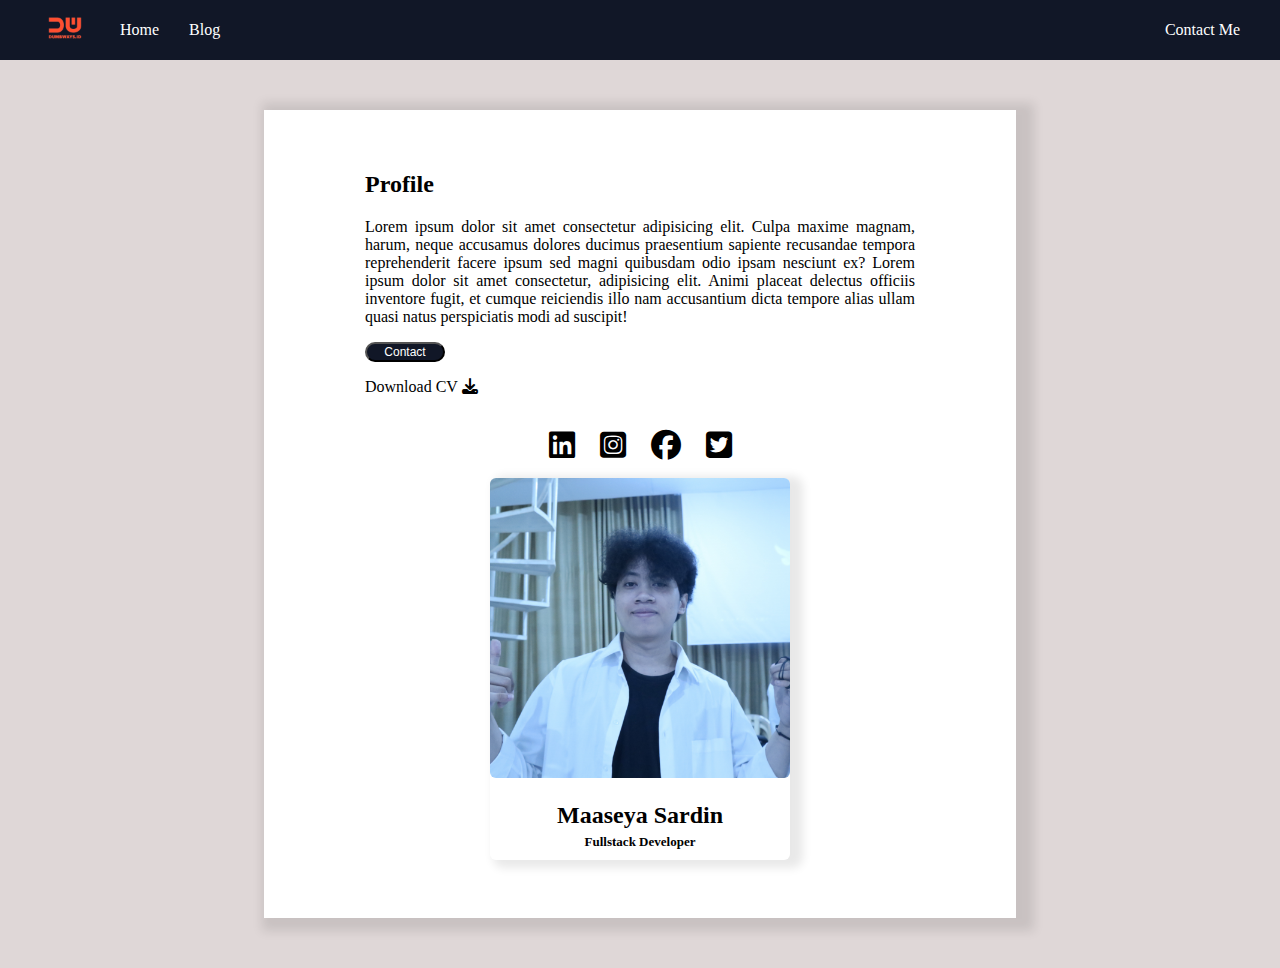
<file: index.html>
<!DOCTYPE html>
<html lang="en">
  <head>
    <title>Home</title>
    <link
      href="https://cdnjs.cloudflare.com/ajax/libs/font-awesome/6.5.1/css/all.min.css"
      rel="stylesheet"
    />
    <link rel="stylesheet" href="assets/css/index.css" />
    <link rel="stylesheet" href="assets/css/nav.css" />
  </head>
  <body>
    <nav>
      <ul>
        <li><img src="assets/icons/dumbways.png" alt="dumbways photo" /></li>
        <li><a href="index.html">Home</a></li>
        <li><a href="blog.html">Blog</a></li>
        <li><a href="contact.html">Contact Me</a></li>
      </ul>
    </nav>
    <div class="container">
      <h2>Profile</h2>
      <p>
        Lorem ipsum dolor sit amet consectetur adipisicing elit. Culpa maxime
        magnam, harum, neque accusamus dolores ducimus praesentium sapiente
        recusandae tempora reprehenderit facere ipsum sed magni quibusdam odio
        ipsam nesciunt ex? Lorem ipsum dolor sit amet consectetur, adipisicing
        elit. Animi placeat delectus officiis inventore fugit, et cumque
        reiciendis illo nam accusantium dicta tempore alias ullam quasi natus
        perspiciatis modi ad suscipit!
      </p>
      <button>Contact</button>
      <p>Download CV <i class="fa-solid fa-download"></i></p>
      <br />
      <div class="social-media">
        <i class="fa-brands fa-linkedin soc"></i>
        <i class="fa-brands fa-square-instagram soc"></i>
        <i class="fa-brands fa-facebook soc"></i>
        <i class="fa-brands fa-square-twitter soc"></i>
      </div>
      <br />
      <div class="card-img">
        <img
          src="assets/img/Foto.jpg"
          alt="Maaseya Sardin Picture"
          class="img"
        />
        <h2>Maaseya Sardin</h2>
        <h4>Fullstack Developer</h4>
      </div>
    </div>
  </body>
</html>
</file>
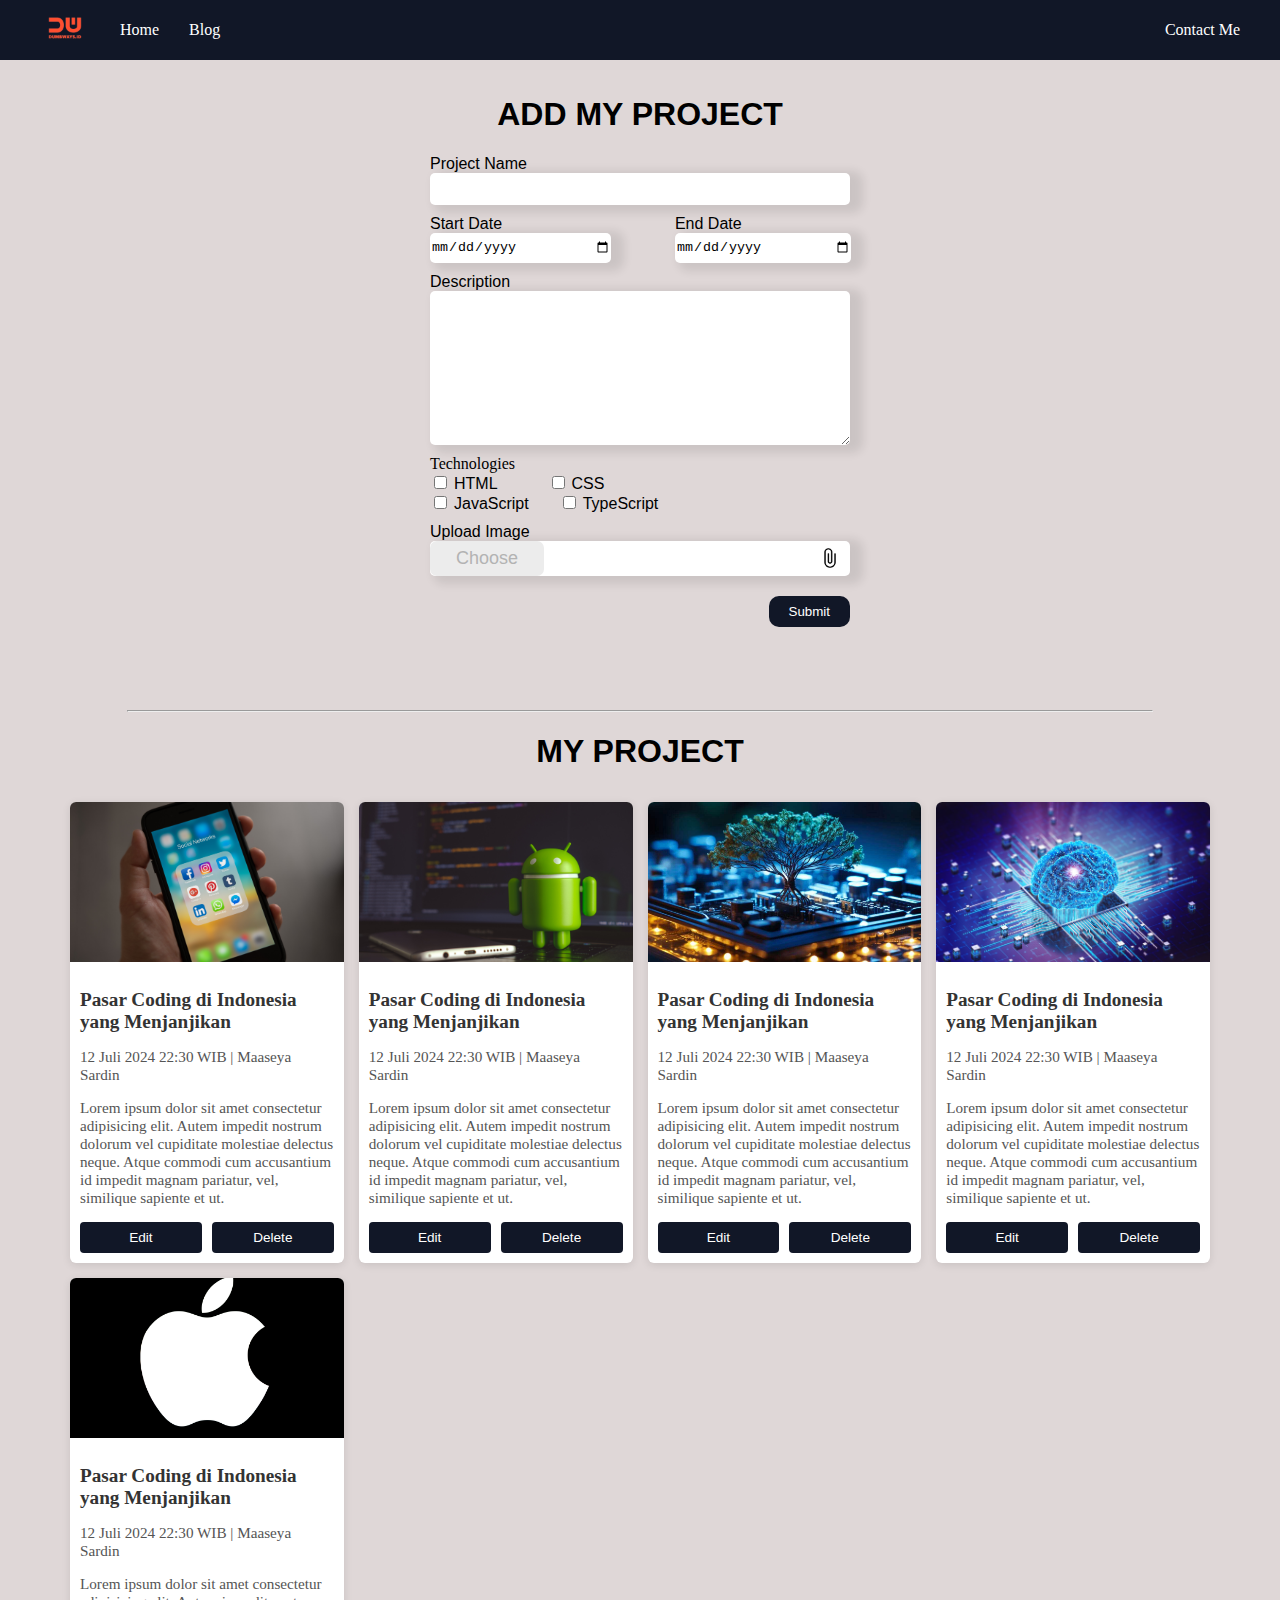
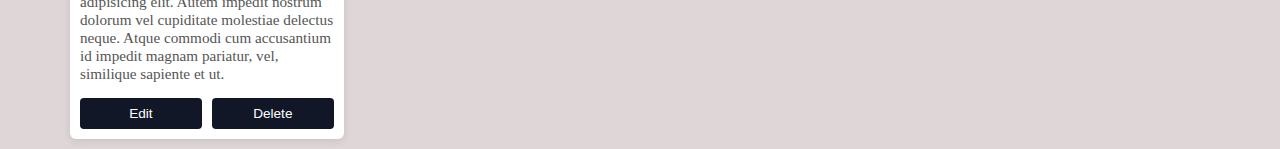
<file: blog.html>
<!DOCTYPE html>
<html lang="en">
  <head>
    <meta charset="UTF-8" />
    <meta name="viewport" content="width=device-width, initial-scale=1.0" />
    <title>My Project</title>
    <link rel="stylesheet" href="assets/css/nav.css" />
    <link rel="stylesheet" href="assets/css/blog.css" />
  </head>
  <body>
    <nav>
      <ul>
        <li><img src="assets/icons/dumbways.png" alt="dumbways photo" /></li>
        <li><a href="index.html">Home</a></li>
        <li><a href="blog.html">Blog</a></li>
        <li><a href="contact.html">Contact Me</a></li>
      </ul>
    </nav>

    <main>
      <section class="container">
        <form onsubmit="addBlog(event)" class="form-container">
          <h1>ADD MY PROJECT</h1>

          <div class="form-field">
            <label for="input-blog-title">Project Name</label>
            <input
              id="input-blog-title"
              name="input-blog-title"
              type="text"
              class="form-input"
              required
            />
          </div>

          <div class="form-field">
            <div class="date">
              <div>
                <label for="input-start-date">Start Date</label>
                <input
                  id="input-start-date"
                  type="date"
                  class="form-input"
                  required
                />
              </div>
              <div>
                <label for="input-end-date">End Date</label>
                <input
                  id="input-end-date"
                  type="date"
                  class="form-input"
                  required
                />
              </div>
            </div>
          </div>

          <div class="form-field">
            <label for="input-blog-description">Description</label>
            <textarea
              id="input-blog-description"
              name="input-blog-description"
              rows="10"
              required
            ></textarea>
          </div>

          <div class="form-field">
            <p>Technologies</p>
            <div class="form-tech-one">
              <div>
                <input type="checkbox" id="html" value="html" />
                <label for="html">HTML</label>
              </div>
              <div>
                <input type="checkbox" id="css" value="css" />
                <label for="css">CSS</label>
              </div>
            </div>
            <div class="form-tech-two">
              <div>
                <input type="checkbox" id="js" value="js" />
                <label for="js">JavaScript</label>
              </div>
              <div>
                <input type="checkbox" id="TypeScript" value="TypeScript" />
                <label for="TypeScript">TypeScript</label>
              </div>
            </div>
          </div>

          <div class="form-field">
            <label for="input-blog-image">Upload Image</label>
            <div class="input-image">
              <label for="input-blog-image">
                <p>Choose</p>
                <img src="assets/icons/attach.png" alt="Choose file" />
              </label>
              <input
                id="input-blog-image"
                name="input-blog-image"
                class="form-input"
                type="file"
                hidden
              />
            </div>
          </div>

          <div class="button-group">
            <button type="submit">Submit</button>
          </div>
        </form>
      </section>

      <hr />
      <h1
        style="
          text-align: center;
          font-family: 'Gill Sans', 'Gill Sans MT', Calibri, 'Trebuchet MS',
            sans-serif;
        "
      >
        MY PROJECT
      </h1>
      <section class="blog-container">
        <div class="blog-list">
          <div class="blog-list-item">
            <div class="blog-image">
              <img src="assets/img/1.jpg" alt="Foto-saya" />
            </div>
            <div class="blog-content">
              <h1>
                <a href="">Pasar Coding di Indonesia yang Menjanjikan</a>
              </h1>
              <div class="detail-blog-content">
                <p>12 Juli 2024 22:30 WIB | Maaseya Sardin</p>
              </div>
              <p>
                Lorem ipsum dolor sit amet consectetur adipisicing elit. Autem
                impedit nostrum dolorum vel cupiditate molestiae delectus neque.
                Atque commodi cum accusantium id impedit magnam pariatur, vel,
                similique sapiente et ut.
              </p>
              <div class="btn-group">
                <button>Edit</button>
                <button>Delete</button>
              </div>
            </div>
          </div>
        </div>

        <div class="blog-list">
          <div class="blog-list-item">
            <div class="blog-image">
              <img src="assets/img/2.jpg" alt="Foto-saya" />
            </div>
            <div class="blog-content">
              <h1>
                <a href="">Pasar Coding di Indonesia yang Menjanjikan</a>
              </h1>
              <div class="detail-blog-content">
                <p>12 Juli 2024 22:30 WIB | Maaseya Sardin</p>
              </div>
              <p>
                Lorem ipsum dolor sit amet consectetur adipisicing elit. Autem
                impedit nostrum dolorum vel cupiditate molestiae delectus neque.
                Atque commodi cum accusantium id impedit magnam pariatur, vel,
                similique sapiente et ut.
              </p>
              <div class="btn-group">
                <button>Edit</button>
                <button>Delete</button>
              </div>
            </div>
          </div>
        </div>

        <div class="blog-list">
          <div class="blog-list-item">
            <div class="blog-image">
              <img src="assets/img/5.jpg" alt="Foto-saya" />
            </div>
            <div class="blog-content">
              <h1>
                <a href="">Pasar Coding di Indonesia yang Menjanjikan</a>
              </h1>
              <div class="detail-blog-content">
                <p>12 Juli 2024 22:30 WIB | Maaseya Sardin</p>
              </div>
              <p>
                Lorem ipsum dolor sit amet consectetur adipisicing elit. Autem
                impedit nostrum dolorum vel cupiditate molestiae delectus neque.
                Atque commodi cum accusantium id impedit magnam pariatur, vel,
                similique sapiente et ut.
              </p>
              <div class="btn-group">
                <button>Edit</button>
                <button>Delete</button>
              </div>
            </div>
          </div>
        </div>

        <div class="blog-list">
          <div class="blog-list-item">
            <div class="blog-image">
              <img src="assets/img/4.jpg" alt="Foto-saya" />
            </div>
            <div class="blog-content">
              <h1>
                <a href="">Pasar Coding di Indonesia yang Menjanjikan</a>
              </h1>
              <div class="detail-blog-content">
                <p>12 Juli 2024 22:30 WIB | Maaseya Sardin</p>
              </div>
              <p>
                Lorem ipsum dolor sit amet consectetur adipisicing elit. Autem
                impedit nostrum dolorum vel cupiditate molestiae delectus neque.
                Atque commodi cum accusantium id impedit magnam pariatur, vel,
                similique sapiente et ut.
              </p>
              <div class="btn-group">
                <button>Edit</button>
                <button>Delete</button>
              </div>
            </div>
          </div>
        </div>

        <div class="blog-list">
          <div class="blog-list-item">
            <div class="blog-image">
              <img src="assets/img/3.jpg" alt="Foto-saya" />
            </div>
            <div class="blog-content">
              <h1>
                <a href="">Pasar Coding di Indonesia yang Menjanjikan</a>
              </h1>
              <div class="detail-blog-content">
                <p>12 Juli 2024 22:30 WIB | Maaseya Sardin</p>
              </div>
              <p>
                Lorem ipsum dolor sit amet consectetur adipisicing elit. Autem
                impedit nostrum dolorum vel cupiditate molestiae delectus neque.
                Atque commodi cum accusantium id impedit magnam pariatur, vel,
                similique sapiente et ut.
              </p>
              <div class="btn-group">
                <button>Edit</button>
                <button>Delete</button>
              </div>
            </div>
          </div>
        </div>
      </section>
    </main>

    <script src="assets/js/blog.js"></script>
  </body>
</html>
</file>
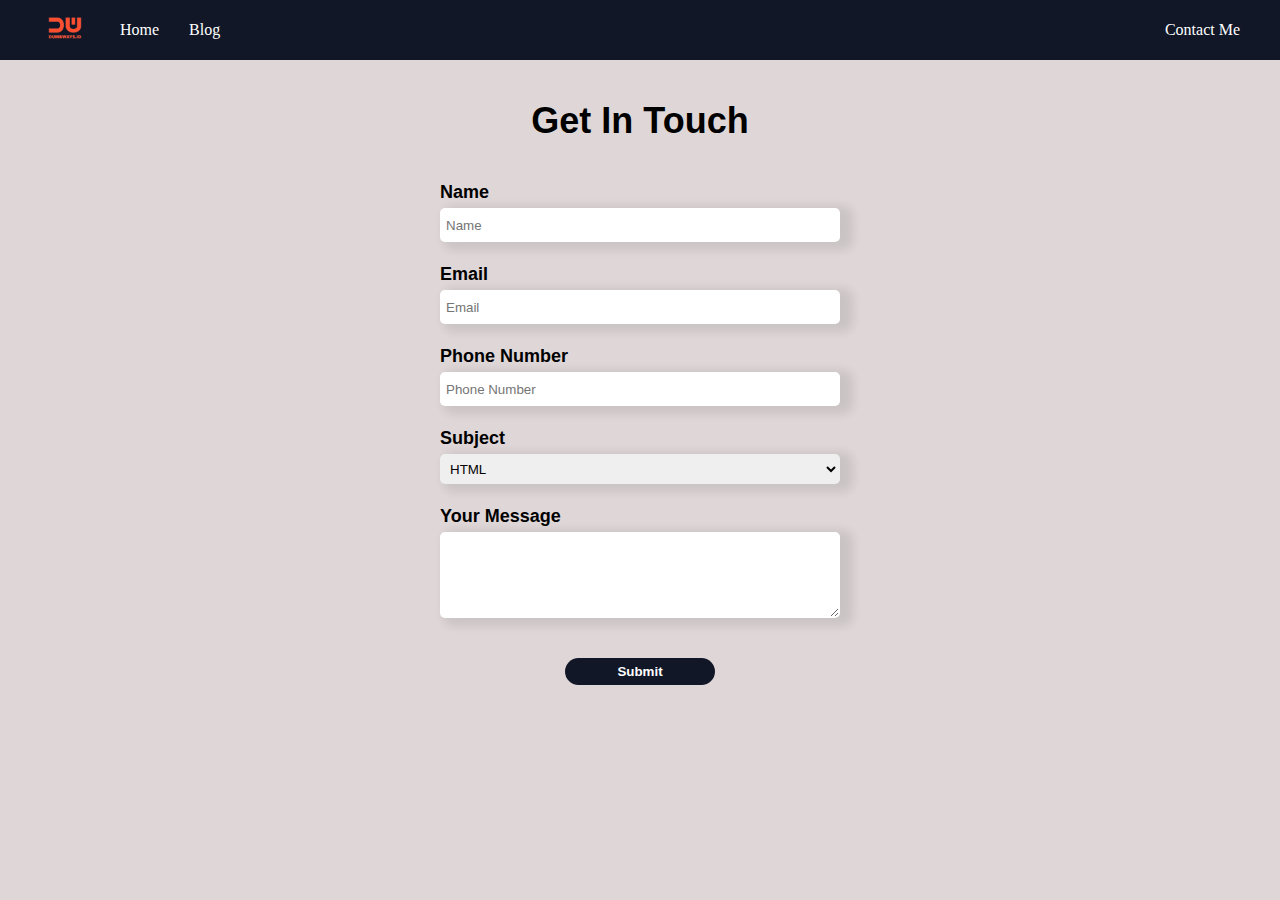
<file: contact.html>
<!DOCTYPE html>
<html lang="en">
  <head>
    <meta charset="UTF-8" />
    <meta name="viewport" content="width=device-width, initial-scale=1.0" />
    <link rel="stylesheet" href="assets/css/contact.css" />
    <link rel="stylesheet" href="assets/css/nav.css" />
    <title>Contact</title>
  </head>
  <body>
    <nav>
      <ul>
        <li><img src="assets/icons/dumbways.png" alt="dumbways photo" /></li>
        <li><a href="index.html">Home</a></li>
        <li><a href="blog.html">Blog</a></li>
        <li><a href="contact.html">Contact Me</a></li>
      </ul>
    </nav>
    <div class="container">
      <form id="contactForm" class="form-main">
        <h1>Get In Touch</h1>

        <div class="form-field">
          <label for="name">Name</label>
          <input
            id="name"
            name="name"
            class="form-input"
            type="text"
            placeholder="Name"
            required
          />
        </div>

        <div class="form-field">
          <label for="email">Email</label>
          <input
            id="email"
            name="email"
            class="form-input"
            type="email"
            placeholder="Email"
            required
          />
        </div>

        <div class="form-field">
          <label for="phoneNumber">Phone Number</label>
          <input
            id="phoneNumber"
            name="phoneNumber"
            class="form-input"
            type="number"
            placeholder="Phone Number"
            required
          />
        </div>

        <div class="form-field">
          <label for="subject">Subject</label>
          <select id="subject" name="subject" class="form-input" required>
            <option value="html">HTML</option>
            <option value="css">CSS</option>
            <option value="javascript">JavaScript</option>
          </select>
        </div>

        <div class="form-field">
          <label for="message">Your Message</label>
          <textarea id="message" name="message" required></textarea>
        </div>

        <div class="form-button">
          <button type="submit">Submit</button>
        </div>
      </form>
    </div>
    <script src="assets/js/contact.js"></script>
  </body>
</html>
</file>
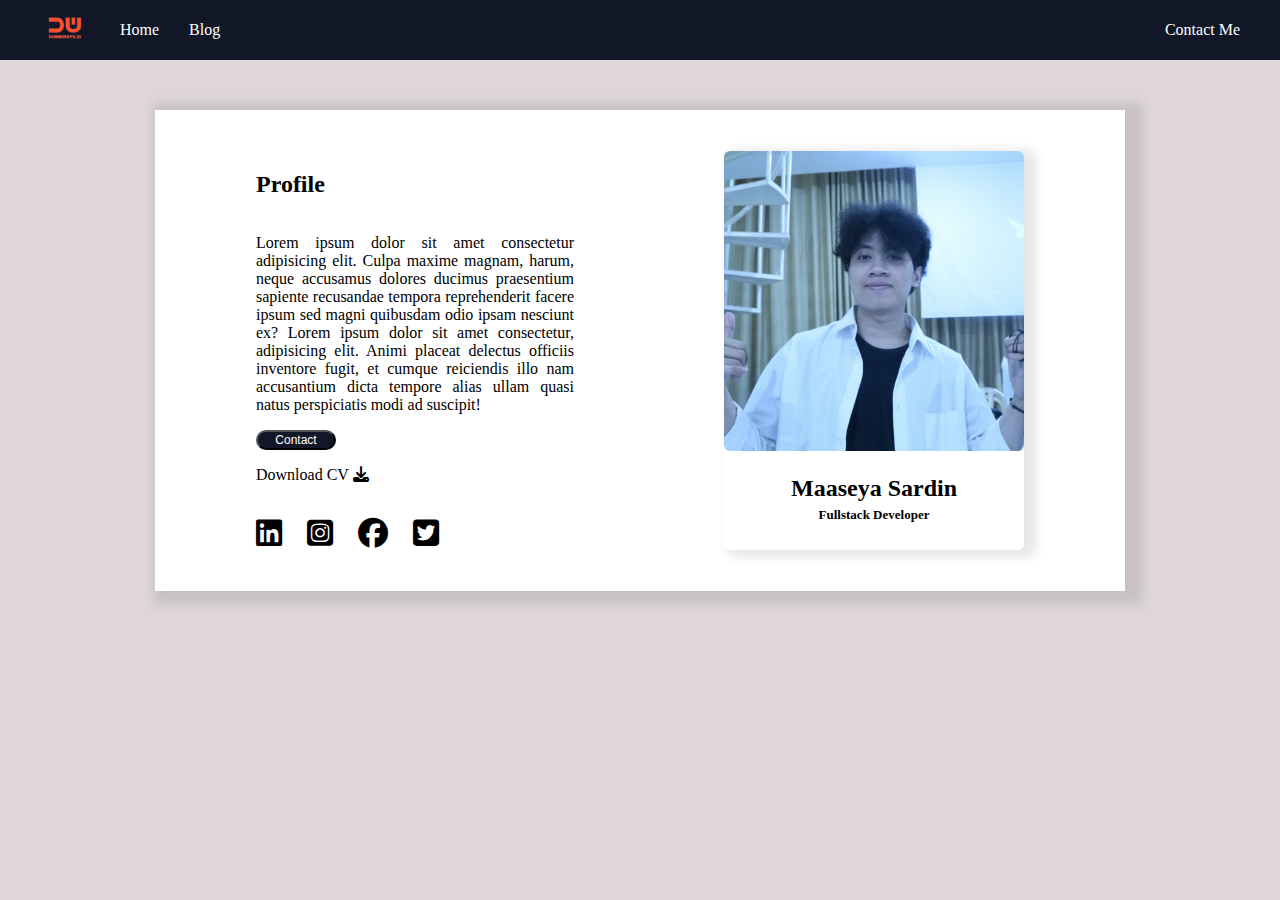
<file: indextwo.html>
<!DOCTYPE html>
<html lang="en">
  <head>
    <title>Home Day 2</title>
    <link
      href="https://cdnjs.cloudflare.com/ajax/libs/font-awesome/6.5.1/css/all.min.css"
      rel="stylesheet"
    />
    <link rel="stylesheet" href="assets/css/indextwo.css" />
    <link rel="stylesheet" href="assets/css/nav.css" />
  </head>
  <body>
    <nav>
      <ul>
        <li><img src="assets/icons/dumbways.png" alt="dumbways photo" /></li>
        <li><a href="index.html">Home</a></li>
        <li><a href="blog.html">Blog</a></li>
        <li><a href="contact.html">Contact Me</a></li>
      </ul>
    </nav>
    <div class="container">
      <div class="profile">
        <h2>Profile</h2>
        <p>
          Lorem ipsum dolor sit amet consectetur adipisicing elit. Culpa maxime
          magnam, harum, neque accusamus dolores ducimus praesentium sapiente
          recusandae tempora reprehenderit facere ipsum sed magni quibusdam odio
          ipsam nesciunt ex? Lorem ipsum dolor sit amet consectetur, adipisicing
          elit. Animi placeat delectus officiis inventore fugit, et cumque
          reiciendis illo nam accusantium dicta tempore alias ullam quasi natus
          perspiciatis modi ad suscipit!
        </p>
        <button>Contact</button>
        <p>Download CV <i class="fa-solid fa-download"></i></p>
        <br />
        <div class="social-media">
          <i class="fa-brands fa-linkedin soc"></i>
          <i class="fa-brands fa-square-instagram soc"></i>
          <i class="fa-brands fa-facebook soc"></i>
          <i class="fa-brands fa-square-twitter soc"></i>
        </div>
      </div>
      <br />
      <div class="card-img">
        <img
          src="assets/img/Foto.jpg"
          alt="Maaseya Sardin Picture"
          class="img"
        />
        <h2>Maaseya Sardin</h2>
        <h4>Fullstack Developer</h4>
      </div>
    </div>
  </body>
</html>
</file>
<file: assets/css/index.css>
body {
  background-color: rgb(223, 215, 215);
  margin: 0;
}
.container {
  width: 550px;
  height: max-content;
  margin: 50px auto;
  border: 1px solid transparent;
  box-shadow: 8px 3px 10px 10px rgba(0, 0, 0, 0.1);
  padding: 40px 100px;
  text-align: justify;
  background-color: white;
}

.container > p {
  font-family: "georgia";
}

button {
  background-color: #111727;
  color: white;
  width: 80px;
  border-radius: 10px;
  font-size: 12px;
  font-family: "Segoe UI", Tahoma, Geneva, Verdana, sans-serif;
}

.social-media {
  display: flex;
  justify-content: center;
  gap: 25px;
}

.soc {
  font-size: 30px;
}

.card-img {
  box-shadow: 8px 3px 10px 5px rgba(0, 0, 0, 0.09);
  width: 300px;
  text-align: center;
  margin: auto;
  border-radius: 6px;
}

.img {
  height: 300px;
  width: 300px;
  object-fit: cover;
  border-radius: 6px;
}

.card-img > h2 {
  font-size: x-large;
  font-family: "Franklin Gothic Medium";
  margin-bottom: 5px;
}

.card-img > h4 {
  font-size: small;
  font-family: "Franklin Gothic Medium";
  padding-bottom: 10px;
  margin-top: 0;
}
</file>
<file: assets/css/nav.css>
nav ul{
    list-style-type: none;
    color: white;
    display: flex;
    align-items: center;
    background-color: #111727;
    height: 60px;
    margin: 0;
    gap: 30px;
    padding: 0 40px;
}

nav li>a:hover{
    color: rgb(227, 247, 247);
}

nav li:last-child{
    margin-left: auto;
}
nav li>img{
    height: 50px;
    width: 50px;
    object-fit: cover;
}

nav li>a{
    text-decoration: none;
    color: white;
}
</file>
<file: assets/css/blog.css>
body {
  margin: 0;
  background-color: rgb(223, 215, 215);
}

/* FORM STYLE */

label {
  font-family: "Gill Sans", "Gill Sans MT", Calibri, "Trebuchet MS", sans-serif;
}
.container {
  height: 600px;
  width: 600px;
  display: flex;
  justify-content: center;
  margin: 10px auto;
  padding: 0 0 30px 0;
}

.form-container {
  width: 420px;
  padding: 5px;
  height: 600px;
}

.form-container h1 {
  text-align: center;
  font-family: "Gill Sans", "Gill Sans MT", Calibri, "Trebuchet MS", sans-serif;
  font-size: xx-large;
}

.form-field {
  display: flex;
  flex-direction: column;
  margin: 10px 0px;
}

.form-input {
  background-color: white;
  border: none;
  border-radius: 5px;
  height: 30px;
  box-shadow: 8px 3px 10px 5px rgba(0, 0, 0, 0.09);
}

.form-field .date div input {
  width: 100%;
}

.form-field textarea {
  border-radius: 5px;
  border: none;
  margin-bottom: 0;
  box-shadow: 8px 3px 10px 5px rgba(0, 0, 0, 0.09);
}

.form-field p {
  margin: 0;
}

.form-field .date {
  display: flex;
  gap: 65px;
}

.form-tech-one {
  display: flex;
  gap: 50px;
}

.form-tech-two {
  display: flex;
  gap: 30px;
}

.input-image {
  width: 100%;
  height: 35px;
  font-size: 18px;
  padding: 0 10px 0 0px;
  background-color: white;
  box-sizing: border-box;
  border: none;
  border-radius: 5px;
  box-shadow: 8px 3px 10px 5px rgba(0, 0, 0, 0.09);
  margin-bottom: 10px;
}

.input-image label {
  display: flex;
  align-items: center;
  height: 100%;
}

.input-image img {
  height: 20px;
  width: 20px;
  object-fit: cover;
  margin-left: auto;
  cursor: pointer;
}

.input-image p {
  border: none;
  background-color: rgb(236, 236, 236);
  color: rgb(179, 179, 179);
  text-align: center;
  border-radius: 7px;
  width: 100px;
  padding: 7px;
  cursor: pointer;
}

.button-group {
  text-align: right;
}

.button-group button {
  text-align: right;
  padding: 8px 20px;
  color: white;
  background-color: #111727;
  border: none;
  border-radius: 10px;
  cursor: pointer;
}

/* BLOG LIST STYLE */

.blog-container {
  display: grid;
  grid-template-columns: repeat(auto-fill, minmax(250px, 1fr));
  gap: 15px;
  padding: 10px 70px;
}

.blog-list {
  background-color: #fff;
  border-radius: 6px;
  box-shadow: 0 2px 8px rgba(0, 0, 0, 0.1);
  overflow: hidden;
  transition: transform 0.3s ease-in-out;
}

.blog-list:hover {
  transform: translateY(-5px);
}

.blog-image img {
  width: 100%;
  height: 160px;
  object-fit: cover;
}

.blog-content {
  padding: 10px;
}

.blog-content h1 {
  font-size: 1.2rem;
  margin-bottom: 8px;
}

.blog-content a {
  text-decoration: none;
  color: #333;
  font-weight: bold;
}

.blog-content a:hover {
  color: #007bff;
}

.detail-blog-content p {
  font-size: 0.85rem;
  color: #777;
  margin-bottom: 12px;
}

.blog-content p {
  font-size: 0.95rem;
  color: #555;
  margin-bottom: 15px;
}

.btn-group {
  display: flex;
  gap: 10px;
}

.btn-group button {
  padding: 8px 12px;
  font-size: 0.85rem;
  color: #fff;
  background-color: #111727;
  border: none;
  border-radius: 4px;
  cursor: pointer;
  transition: background-color 0.3s ease;
  width: 250px;
  font-family: "Gill Sans", "Gill Sans MT", Calibri, "Trebuchet MS", sans-serif;
}

.btn-group button:hover {
  background-color: #485058;
}

hr {
  width: 80%;
}
</file>
<file: assets/css/contact.css>
body{
    background-color: rgb(223, 215, 215);
    margin: 0;
}

h1{
    text-align: center;
    font-family: 'Gill Sans', 'Gill Sans MT', Calibri, 'Trebuchet MS', sans-serif;
    margin: 40px 0px;
}

.container{
    display: flex;
    justify-content: center;
}

.form-main{
    font-size: large;
    font-weight: bold;
    font-family:'Gill Sans', 'Gill Sans MT', Calibri, 'Trebuchet MS', sans-serif;
    margin-bottom: 50px;
}

.form-field{
    display: flex;
    flex-direction: column;
    margin-top: 22px;
    width: 400px;
}

.form-input{
    height: 30px;
    border-radius: 5px;
    border: 1px solid transparent;
    box-shadow: 8px 3px 10px 5px rgba(0, 0, 0, 0.09);
    padding-left: 5px;
    margin-top: 5px;
}

textarea{
    height: 80px;
    border: 1px solid transparent;
    box-shadow: 8px 3px 10px 5px rgba(0, 0, 0, 0.09);
    border-radius: 5px;
    margin-top: 5px;
}

.form-button button{
    font-family:'Gill Sans', 'Gill Sans MT', Calibri, 'Trebuchet MS', sans-serif ;
    font-weight: bold;
    margin: 40px 0px;
    border-radius: 15px;
    background-color: #111727;
    color: white;
    border: 1px solid transparent;
    height: 27px;
    width: 150px;
    cursor: pointer;
}

.form-button{
    text-align: center;
}
</file>
<file: assets/css/indextwo.css>
body{
    background-color: rgb(223, 215, 215);
    margin: 0;
    }
    .container{
        width: 60%;
        height: max-content;
        margin: 50px auto;
        border: 1px solid transparent;
        box-shadow: 8px 3px 10px 10px rgba(0, 0, 0, 0.1);
        padding: 40px 100px;
        text-align: justify;
        background-color: white;
        display: flex;
    }


    .profile{
        display:flex; 
        flex-direction: column; 
        width: 470px;
    }

    .img{
        height: 300px;
        width: 300px;
        object-fit: cover;
        border-radius: 6px;
    }
    button{
        background-color: #111727;
        color: white;
        width: 80px;
        border-radius: 10px;
        font-size: 12px;
        font-family: 'Segoe UI', Tahoma, Geneva, Verdana, sans-serif;
    }

    .social-media{
        display: flex;
        gap: 25px;
    }

    .soc{
        font-size: 30px;
    }

    .card-img{
        box-shadow: 8px 3px 10px 5px rgba(0, 0, 0, 0.09);
        width: 300px;
        text-align: center;
        margin-left: 150px;
        border-radius: 6px;
    }

    .card-img>h2{
        font-size: x-large;
        font-family: 'Franklin Gothic Medium';
        margin-bottom: 5px;
    }

    .card-img>h4{
        font-size: small;
        font-family: 'Franklin Gothic Medium';
        padding-bottom: 10px;
        margin-top: 0;
    }
</file>
